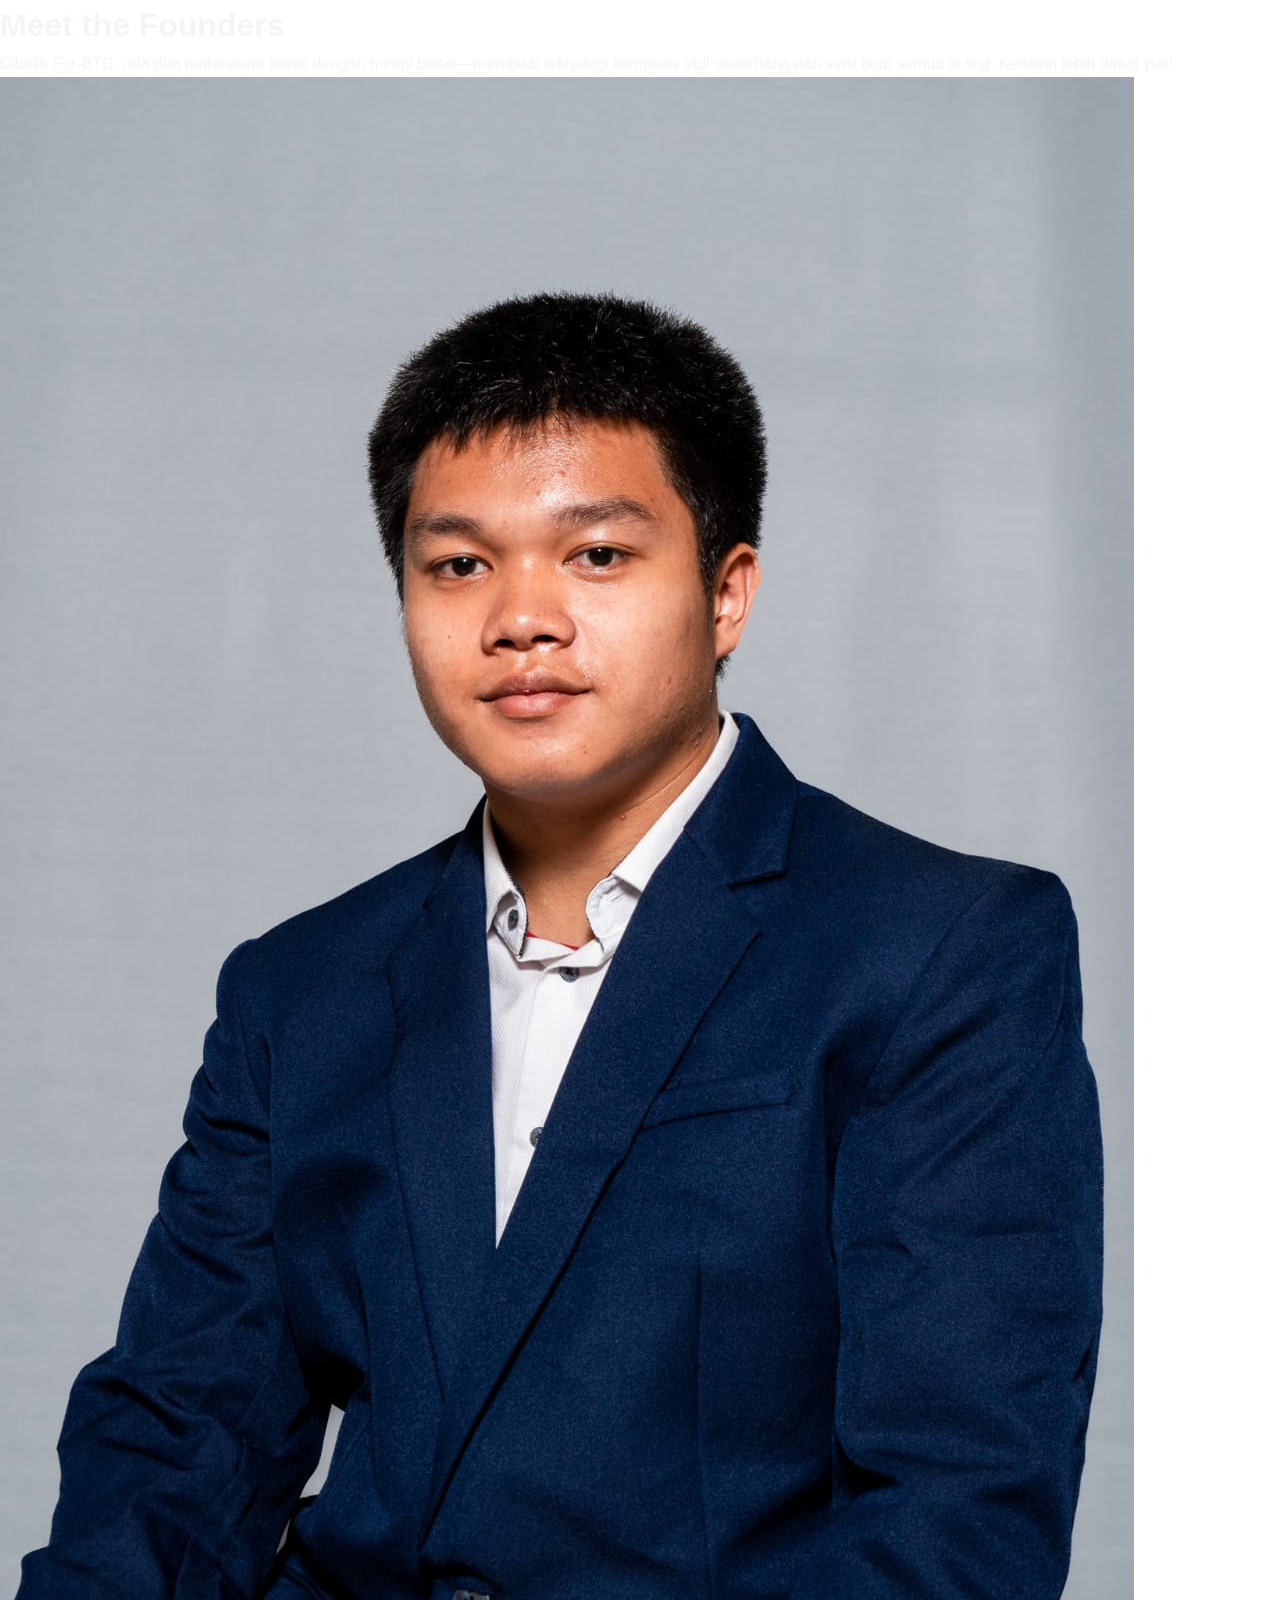
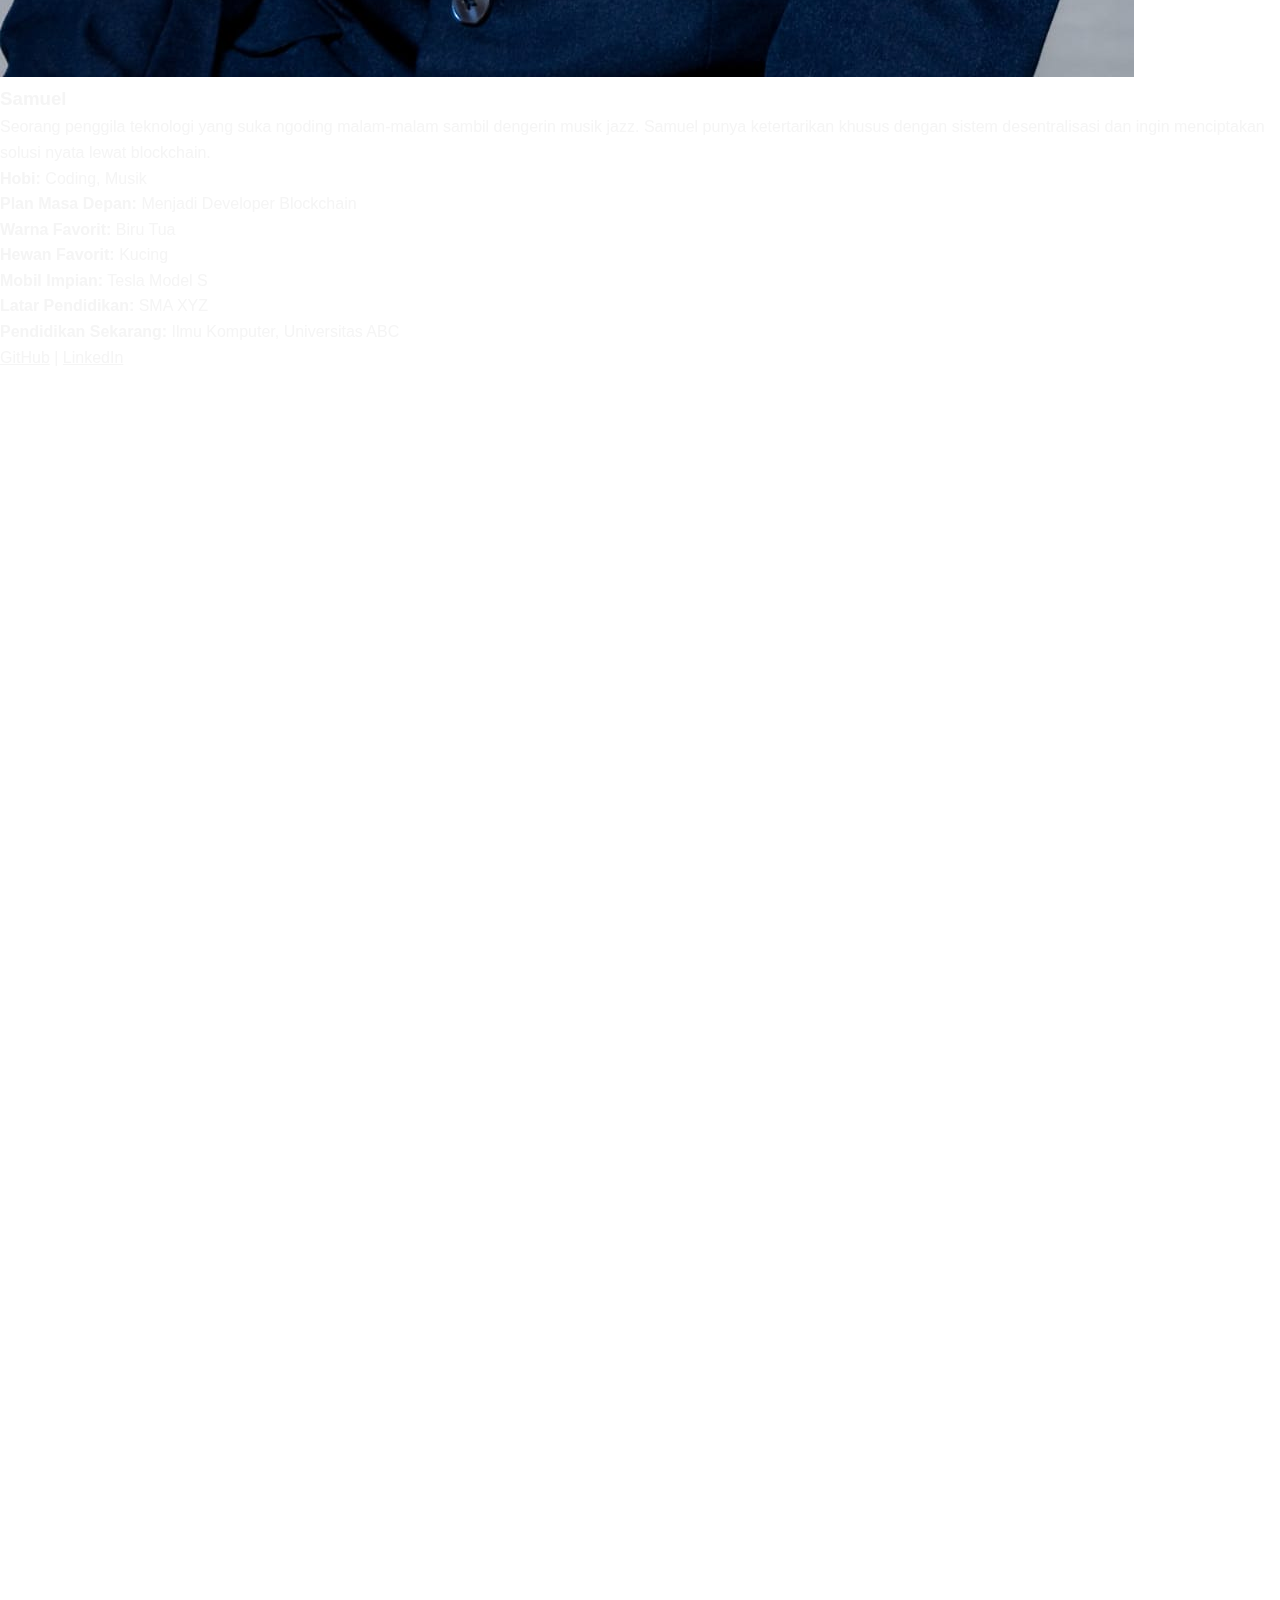
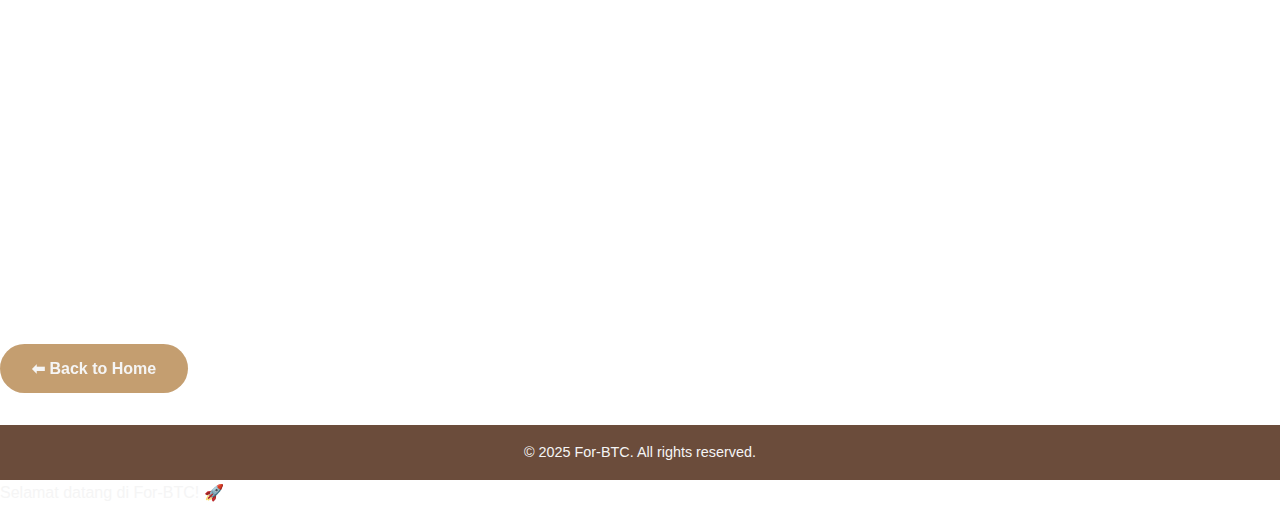
<file: about.html>
<!DOCTYPE html>
<html lang="en">
<head>
  <meta charset="UTF-8" />
  <meta name="viewport" content="width=device-width, initial-scale=1.0" />
  <title>About Us - For-BTC</title>
  <link rel="stylesheet" href="style.css" />
  <link href="https://unpkg.com/aos@2.3.1/dist/aos.css" rel="stylesheet" />
  <script src="https://unpkg.com/aos@2.3.1/dist/aos.js"></script>
</head>
<body>
  <div class="main-wrapper">

    <section class="about-section">
      <div class="container" data-aos="fade-up">
        <h1 class="section-title">Meet the Founders</h1>
        <p class="subtext">Dibalik For-BTC, ada dua mahasiswa biasa dengan mimpi besar—membuat teknologi kompleks jadi sederhana dan seru buat semua orang. Kenalan lebih dekat yuk!</p>

        <div class="profile-grid">
          <!-- Samuel -->
          <div class="profile-card" data-aos="fade-right">
            <img src="./pictures/Sam.jpeg" alt="Samuel" class="profile-photo-large" />
            <h3>Samuel</h3>
            <p class="profile-desc">Seorang penggila teknologi yang suka ngoding malam-malam sambil dengerin musik jazz. Samuel punya ketertarikan khusus dengan sistem desentralisasi dan ingin menciptakan solusi nyata lewat blockchain.</p>
            <ul class="profile-info">
              <li><strong>Hobi:</strong> Coding, Musik</li>
              <li><strong>Plan Masa Depan:</strong> Menjadi Developer Blockchain</li>
              <li><strong>Warna Favorit:</strong> Biru Tua</li>
              <li><strong>Hewan Favorit:</strong> Kucing</li>
              <li><strong>Mobil Impian:</strong> Tesla Model S</li>
              <li><strong>Latar Pendidikan:</strong> SMA XYZ</li>
              <li><strong>Pendidikan Sekarang:</strong> Ilmu Komputer, Universitas ABC</li>
            </ul>
            <div class="social-links">
              <a href="#">GitHub</a> | <a href="#">LinkedIn</a>
            </div>
          </div>

          <!-- Alexander -->
          <div class="profile-card" data-aos="fade-left">
            <img src="./pictures/Alex.jpg" alt="Alexander" class="profile-photo-large" />
            <h3>Alexander</h3>
            <p class="profile-desc">UI/UX enthusiast yang percaya bahwa desain bukan sekadar tampilan, tapi pengalaman. Alexander ingin membangun startup yang memberdayakan teknologi dengan sentuhan manusia.</p>
            <ul class="profile-info">
              <li><strong>Hobi:</strong> Desain UI/UX, Game</li>
              <li><strong>Plan Masa Depan:</strong> Fullstack Engineer & Founder Startup</li>
              <li><strong>Warna Favorit:</strong> Hitam</li>
              <li><strong>Hewan Favorit:</strong> Anjing</li>
              <li><strong>Mobil Impian:</strong> BMW M4</li>
              <li><strong>Latar Pendidikan:</strong> SMA DEF</li>
              <li><strong>Pendidikan Sekarang:</strong> Rekayasa Perangkat Lunak, Universitas DEF</li>
            </ul>
            <div class="social-links">
              <a href="#">GitHub</a> | <a href="#">LinkedIn</a>
            </div>
          </div>
        </div>

        <div class="cta-center">
          <a href="index.html" class="btn">⬅ Back to Home</a>
        </div>
      </div>
    </section>

    <footer class="footer-bottom">
      © 2025 For-BTC. All rights reserved.
    </footer>
  </div>

  <script src="script.js"></script>
  <script>
    AOS.init();
  </script>
</body>
</html>
</file>
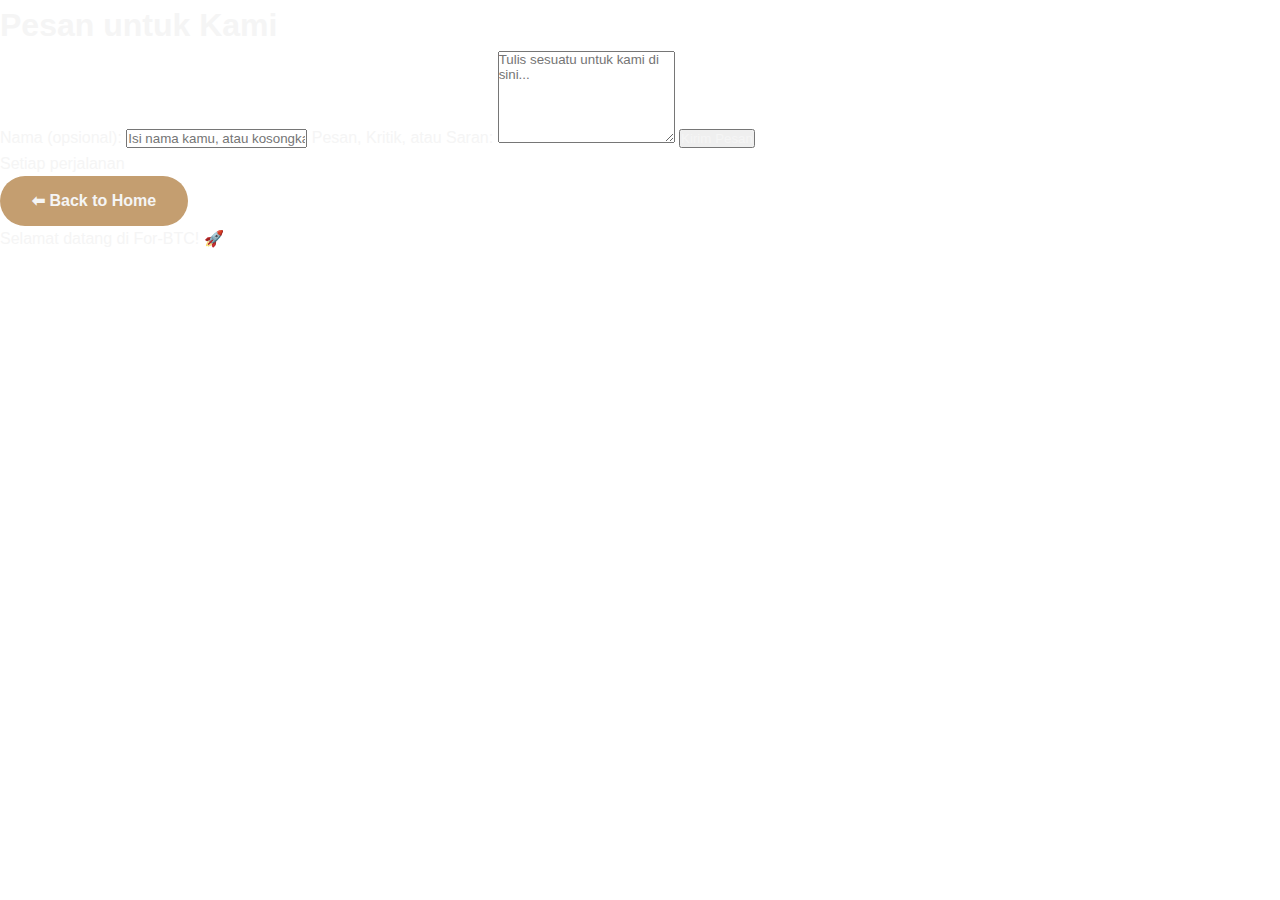
<file: advice.html>
<!DOCTYPE html>
<html lang="id">
<head>
  <meta charset="UTF-8" />
  <meta name="viewport" content="width=device-width, initial-scale=1.0"/>
  <title>Masukan & Pesan</title>
  <link rel="stylesheet" href="style.css" />
</head>
<body>
  <header>
    <h1>Pesan untuk Kami</h1>
  </header>

  <main class="advice-section">
    <form id="advice-form">
      <label for="name">Nama (opsional):</label>
      <input type="text" id="name" name="name" placeholder="Isi nama kamu, atau kosongkan untuk anonim"/>

      <label for="message">Pesan, Kritik, atau Saran:</label>
      <textarea id="message" name="message" rows="6" placeholder="Tulis sesuatu untuk kami di sini..." required></textarea>

      <button type="submit">Kirim Pesan</button>
    </form>

    <section class="motivation">
      <p>
        Kami adalah dua mahasiswa IT yang sedang belajar, bertumbuh, dan berusaha menyampaikan sesuatu lewat karya digital ini. 
        Website ini bukan hanya tentang Bitcoin, tapi tentang perjalanan kami sebagai pemula yang punya ketertarikan besar 
        pada dunia teknologi dan ingin mencoba melangkah lebih jauh. 
        Jika kamu punya saran, kritik, atau sekadar pesan semangat, kami sangat menghargainya!
      </p>
    </section>
  </main>

  <div class="cta-center">
    <a href="index.html" class="btn">⬅ Back to Home</a>
  </div>

  <script src="script.js"></script>
</body>
</html>
</file>
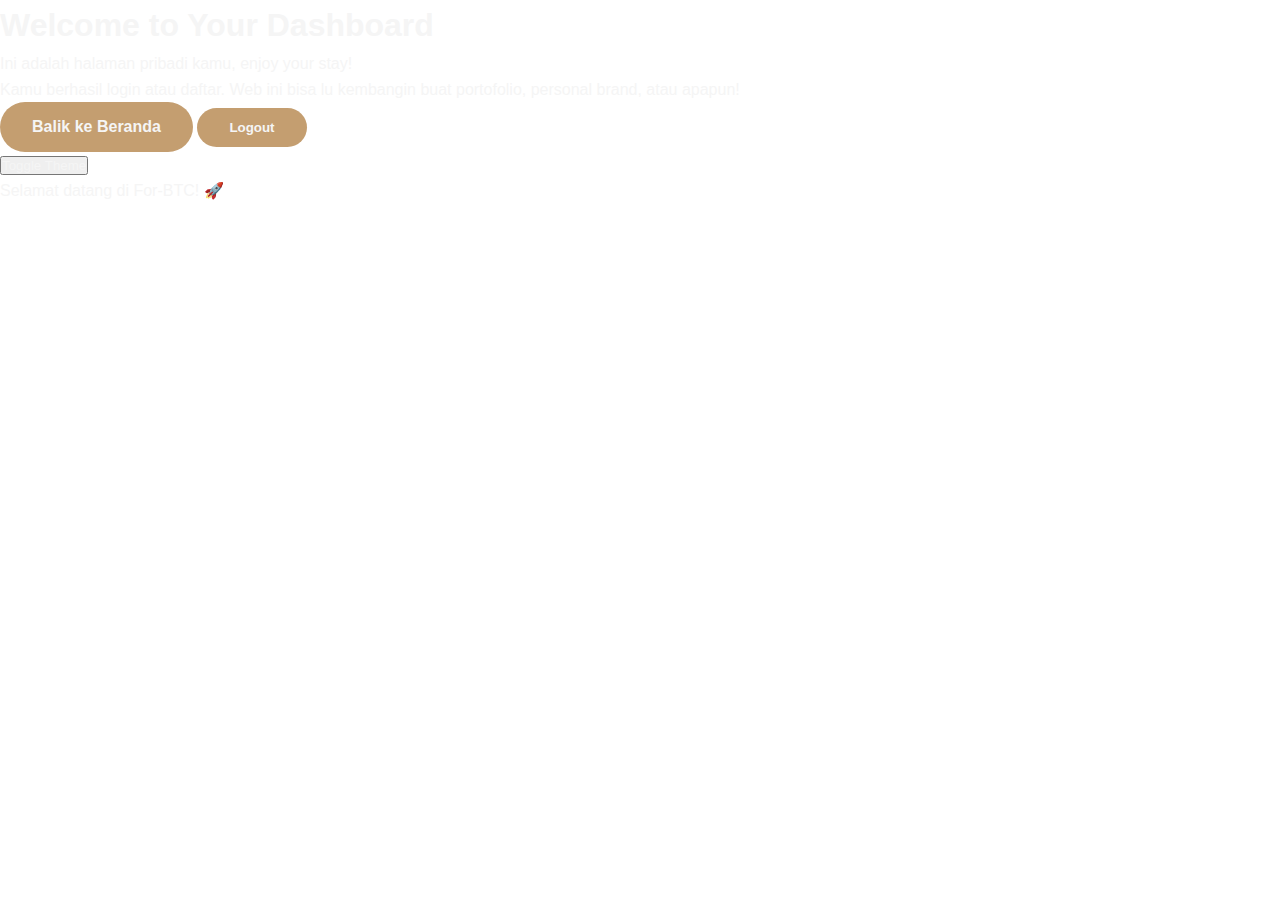
<file: dashboard.html>
<!DOCTYPE html>
<html lang="en">
<head>
  <meta charset="UTF-8" />
  <meta name="viewport" content="width=device-width, initial-scale=1.0" />
  <title>Dashboard</title>
  <link rel="stylesheet" href="style.css" />
</head>
<body class="dashboard-page">
  <div class="dashboard-container reveal">
    <header class="dashboard-header">
      <h1>Welcome to Your Dashboard</h1>
      <p class="subtitle">Ini adalah halaman pribadi kamu, enjoy your stay!</p>
    </header>

    <main class="dashboard-main">
      <p>Kamu berhasil login atau daftar. Web ini bisa lu kembangin buat portofolio, personal brand, atau apapun!</p>
      <div class="dashboard-buttons">
        <a href="index.html" class="btn">Balik ke Beranda</a>
        <button id="logoutBtn" class="btn danger">Logout</button>
      </div>
    </main>

    <button id="theme-toggle">Toggle Theme</button>

  </div>

  <script src="script.js"></script>
  <script>
</file>
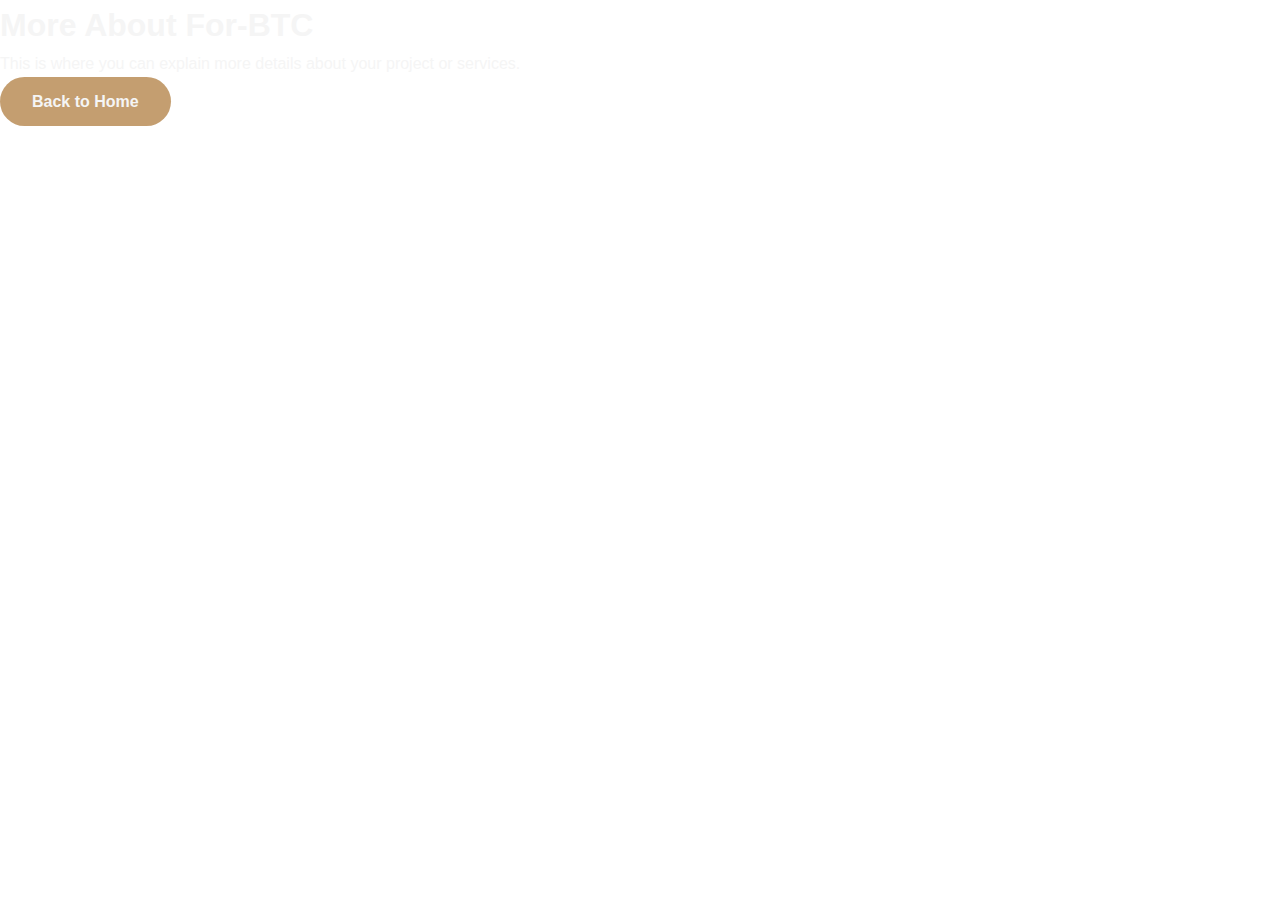
<file: learn-more.html>
<!DOCTYPE html>
<html lang="en">
<head>
  <meta charset="UTF-8">
  <meta name="viewport" content="width=device-width, initial-scale=1.0">
  <title>Learn More</title>
  <link rel="stylesheet" href="style.css">
</head>
<body>
  <div class="main-wrapper">
    <h1>More About For-BTC</h1>
    <p>This is where you can explain more details about your project or services.</p>
    <a href="index.html" class="btn">Back to Home</a>
  </div>
</body>
</html>
</file>
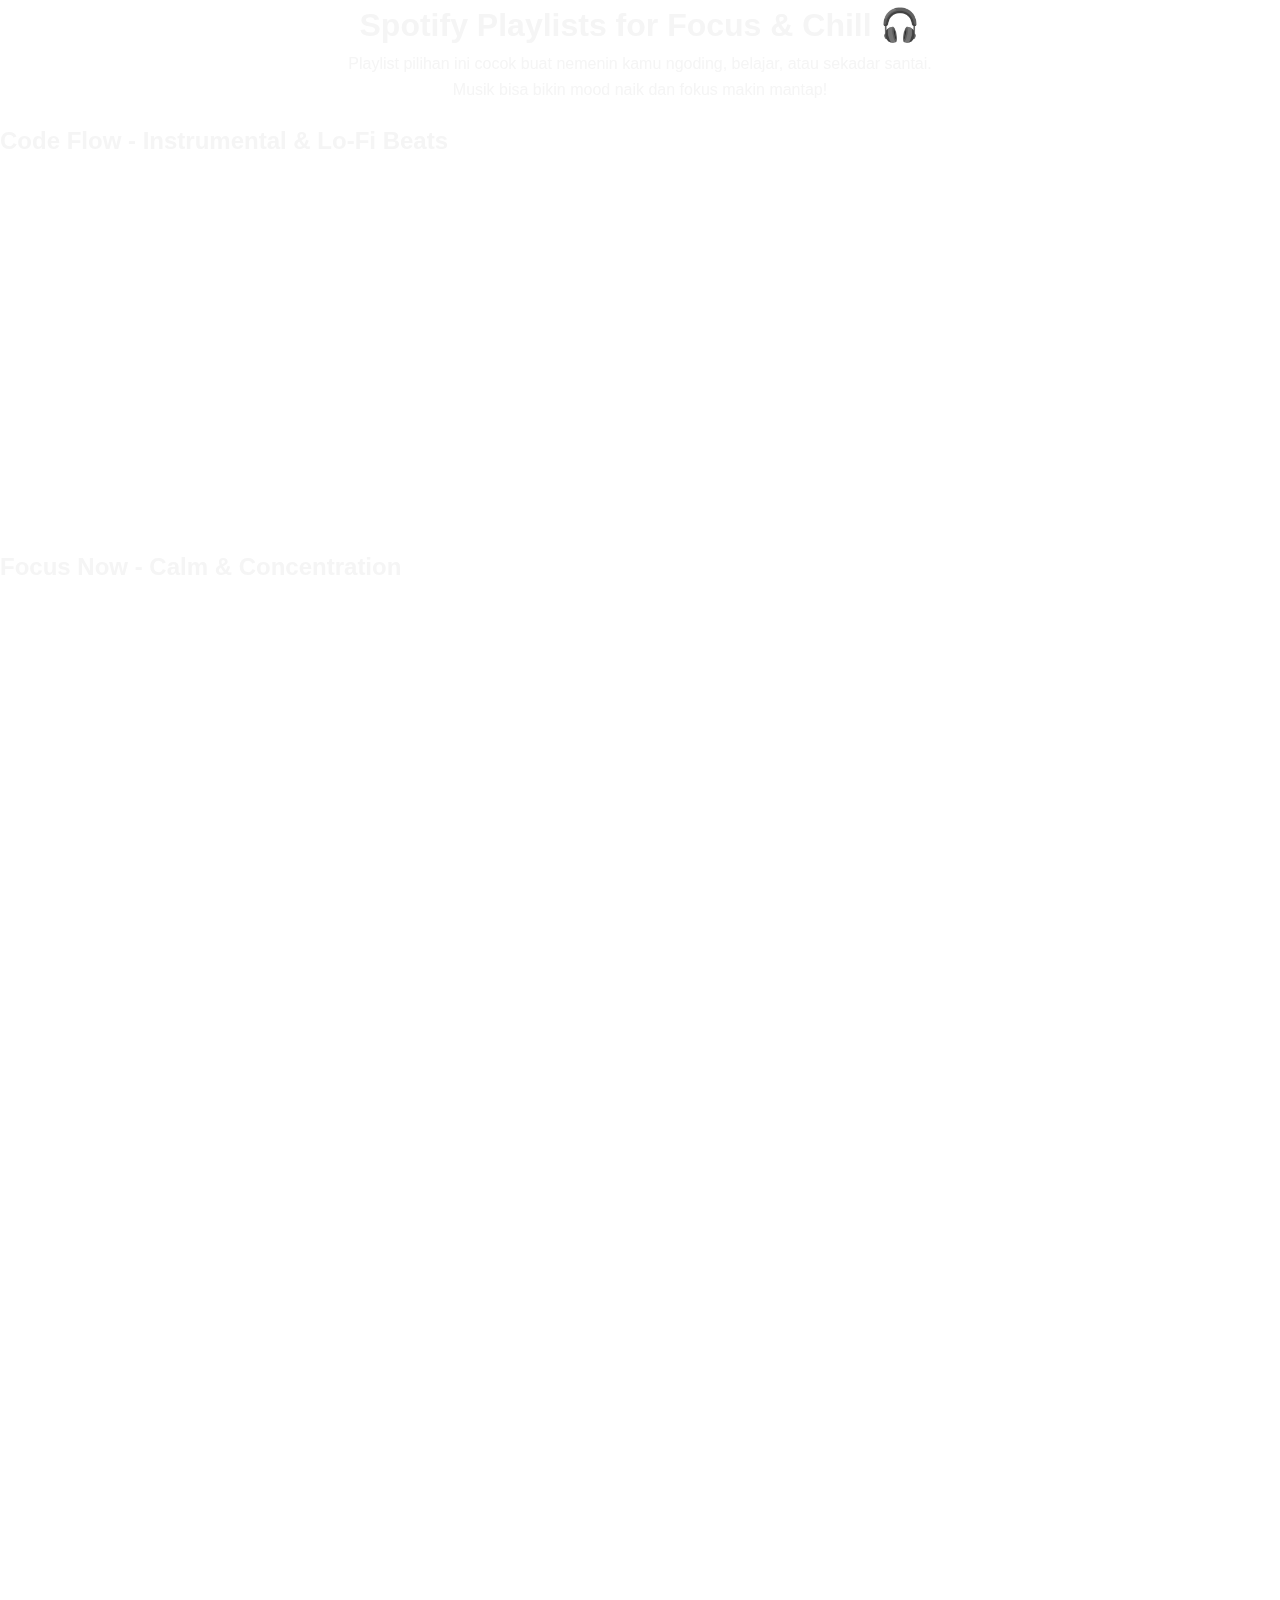
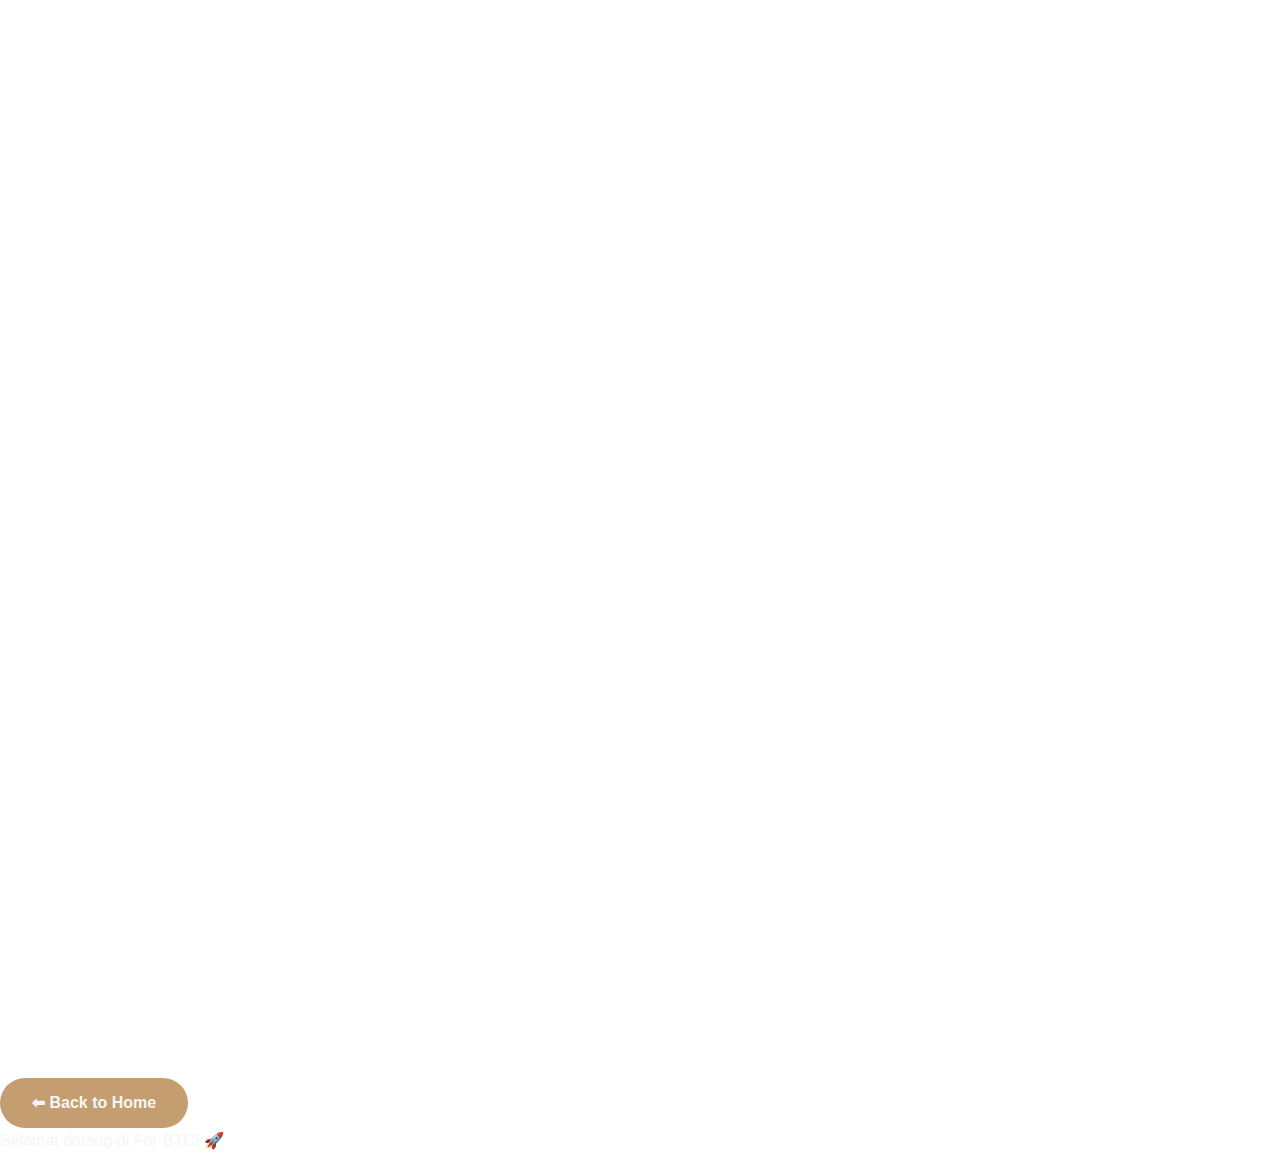
<file: playlist.html>
<!DOCTYPE html>
<html lang="en">
<head>
  <meta charset="UTF-8" />
  <meta name="viewport" content="width=device-width, initial-scale=1.0" />
  <title>Spotify Playlists - For-BTC</title>
  <link rel="stylesheet" href="style.css" />
  <link href="https://unpkg.com/aos@2.3.1/dist/aos.css" rel="stylesheet" />
</head>
<body>
  <div class="main-wrapper">
    <h1 data-aos="fade-down" style="text-align:center;">Spotify Playlists for Focus & Chill 🎧</h1>
    <p data-aos="fade-up" style="text-align:center; max-width:600px; margin:auto; padding-bottom: 20px;">
      Playlist pilihan ini cocok buat nemenin kamu ngoding, belajar, atau sekadar santai. Musik bisa bikin mood naik dan fokus makin mantap!
    </p>

    <div class="playlist-container">
      <div class="column" data-aos="zoom-in">
        <h2>Code Flow - Instrumental & Lo-Fi Beats</h2>
        <iframe style="border-radius:12px"
                src="https://open.spotify.com/embed/playlist/37i9dQZF1DX8Uebhn9wzrS"
                width="100%" height="380" frameborder="0" allowfullscreen
                allow="autoplay; clipboard-write; encrypted-media; fullscreen; picture-in-picture"
                loading="lazy">
        </iframe>
      </div>

      <div class="column" data-aos="zoom-in">
        <h2>Focus Now - Calm & Concentration</h2>
        <iframe style="border-radius:12px"
                src="https://open.spotify.com/embed/playlist/37i9dQZF1DXc8kgYqQLMfH"
                width="100%" height="380" frameborder="0" allowfullscreen
                allow="autoplay; clipboard-write; encrypted-media; fullscreen; picture-in-picture"
                loading="lazy">
        </iframe>
      </div>

      <div class="column" data-aos="zoom-in">
        <h2>Chill Vibes - Relax & Unwind</h2>
        <iframe style="border-radius:12px"
                src="https://open.spotify.com/embed/playlist/37i9dQZF1DX4WYpdgoIcn6"
                width="100%" height="380" frameborder="0" allowfullscreen
                allow="autoplay; clipboard-write; encrypted-media; fullscreen; picture-in-picture"
                loading="lazy">
        </iframe>
      </div>

      <div class="column" data-aos="zoom-in">
        <h2>Upbeat Energy - Stay Motivated</h2>
        <iframe style="border-radius:12px"
                src="https://open.spotify.com/embed/playlist/37i9dQZF1DX3rxVfibe1L0"
                width="100%" height="380" frameborder="0" allowfullscreen
                allow="autoplay; clipboard-write; encrypted-media; fullscreen; picture-in-picture"
                loading="lazy">
        </iframe>
      </div>

      <div class="column" data-aos="zoom-in">
        <h2>Late Night Coding</h2>
        <iframe style="border-radius:12px"
                src="https://open.spotify.com/embed/playlist/37i9dQZF1DX8uebhn9wzrS"
                width="100%" height="380" frameborder="0" allowfullscreen
                allow="autoplay; clipboard-write; encrypted-media; fullscreen; picture-in-picture"
                loading="lazy">
        </iframe>
      </div>

      <div class="column" data-aos="zoom-in">
        <h2>Alexander's Chill Beats</h2>
        <iframe style="border-radius:12px"
                src="https://open.spotify.com/embed/playlist/37i9dQZF1DX0XUsuxWHRQd"
                width="100%" height="380" frameborder="0" allowfullscreen
                allow="autoplay; clipboard-write; encrypted-media; fullscreen; picture-in-picture"
                loading="lazy">
        </iframe>
      </div>
    </div>

    <div class="cta-center">
      <a href="index.html" class="btn">⬅ Back to Home</a>
    </div>
  </div>

  <div class="cursor-trail"></div>

  <script src="https://unpkg.com/aos@2.3.1/dist/aos.js"></script>
  <script>
    AOS.init();
  </script>
  <script src="script.js"></script>
</body>
</html>
</file>
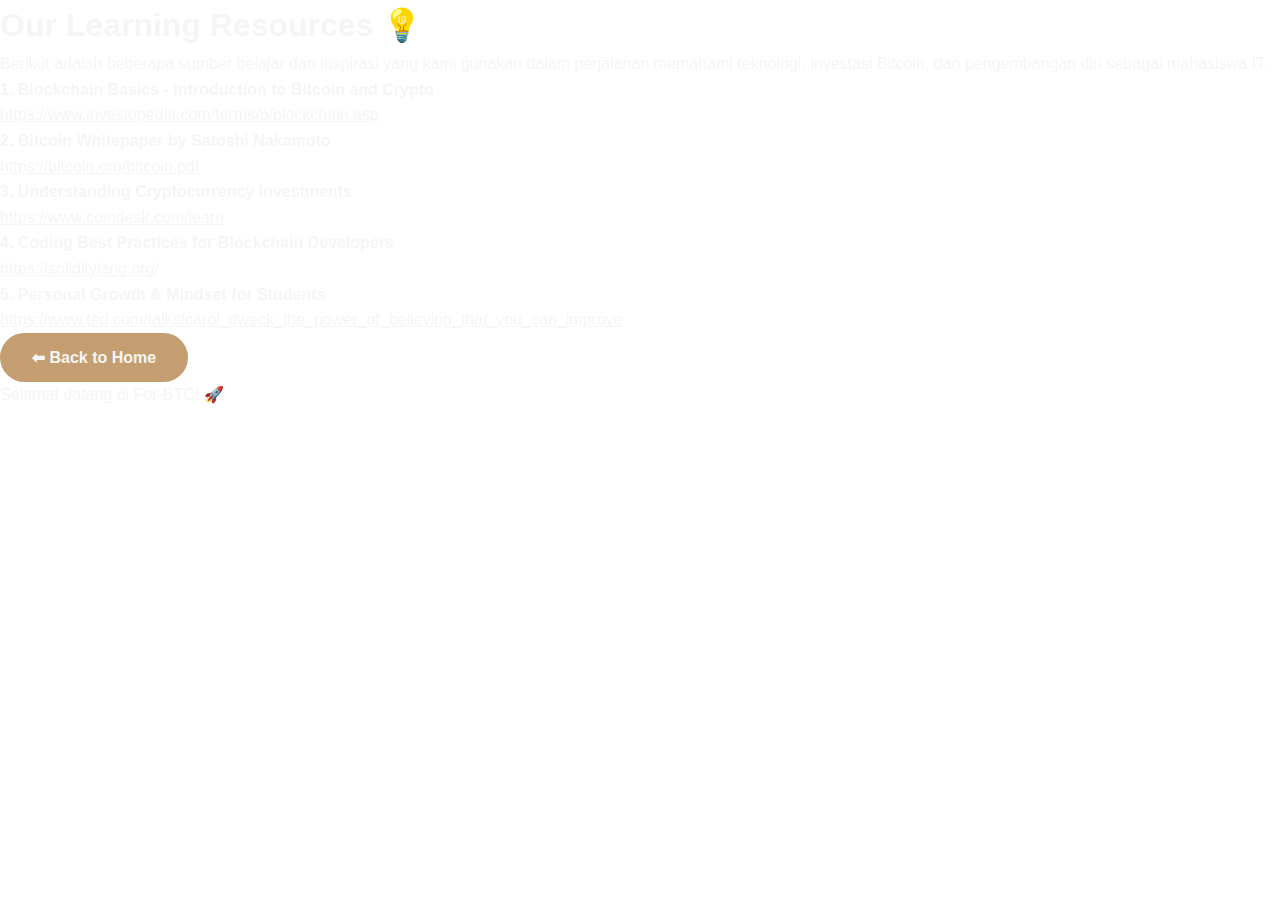
<file: references.html>
<!DOCTYPE html>
<html lang="en">
<head>
  <meta charset="UTF-8" />
  <meta name="viewport" content="width=device-width, initial-scale=1.0" />
  <title>References & Inspirations - For-BTC</title>
  <link rel="stylesheet" href="style.css" />
  <link href="https://unpkg.com/aos@2.3.1/dist/aos.css" rel="stylesheet" />
</head>
<body>
  <div class="main-wrapper">
    <div class="motivational-text" data-aos="fade-up">
      <h1>Our Learning Resources 💡</h1>
      <p>Berikut adalah beberapa sumber belajar dan inspirasi yang kami gunakan dalam perjalanan memahami teknologi, investasi Bitcoin, dan pengembangan diri sebagai mahasiswa IT.</p>
    </div>

    <ul class="references">
      <li data-aos="fade-right">
        <strong>1. Blockchain Basics - Introduction to Bitcoin and Crypto</strong><br/>
        <a href="https://www.investopedia.com/terms/b/blockchain.asp" target="_blank" rel="noopener noreferrer">
          https://www.investopedia.com/terms/b/blockchain.asp
        </a>
      </li>
      <li data-aos="fade-right">
        <strong>2. Bitcoin Whitepaper by Satoshi Nakamoto</strong><br/>
        <a href="https://bitcoin.org/bitcoin.pdf" target="_blank" rel="noopener noreferrer">
          https://bitcoin.org/bitcoin.pdf
        </a>
      </li>
      <li data-aos="fade-right">
        <strong>3. Understanding Cryptocurrency Investments</strong><br/>
        <a href="https://www.coindesk.com/learn" target="_blank" rel="noopener noreferrer">
          https://www.coindesk.com/learn
        </a>
      </li>
      <li data-aos="fade-right">
        <strong>4. Coding Best Practices for Blockchain Developers</strong><br/>
        <a href="https://soliditylang.org/" target="_blank" rel="noopener noreferrer">
          https://soliditylang.org/
        </a>
      </li>
      <li data-aos="fade-right">
        <strong>5. Personal Growth & Mindset for Students</strong><br/>
        <a href="https://www.ted.com/talks/carol_dweck_the_power_of_believing_that_you_can_improve" target="_blank" rel="noopener noreferrer">
          https://www.ted.com/talks/carol_dweck_the_power_of_believing_that_you_can_improve
        </a>
      </li>
    </ul>

    <div class="cta-center">
      <a href="index.html" class="btn">⬅ Back to Home</a>
    </div>
  </div>

  <div class="cursor-trail"></div>

  <!-- Script section -->
  <script src="https://unpkg.com/aos@2.3.1/dist/aos.js"></script>
  <script>
    AOS.init();
  </script>
  <script src="script.js"></script>
</body>
</html>
</file>
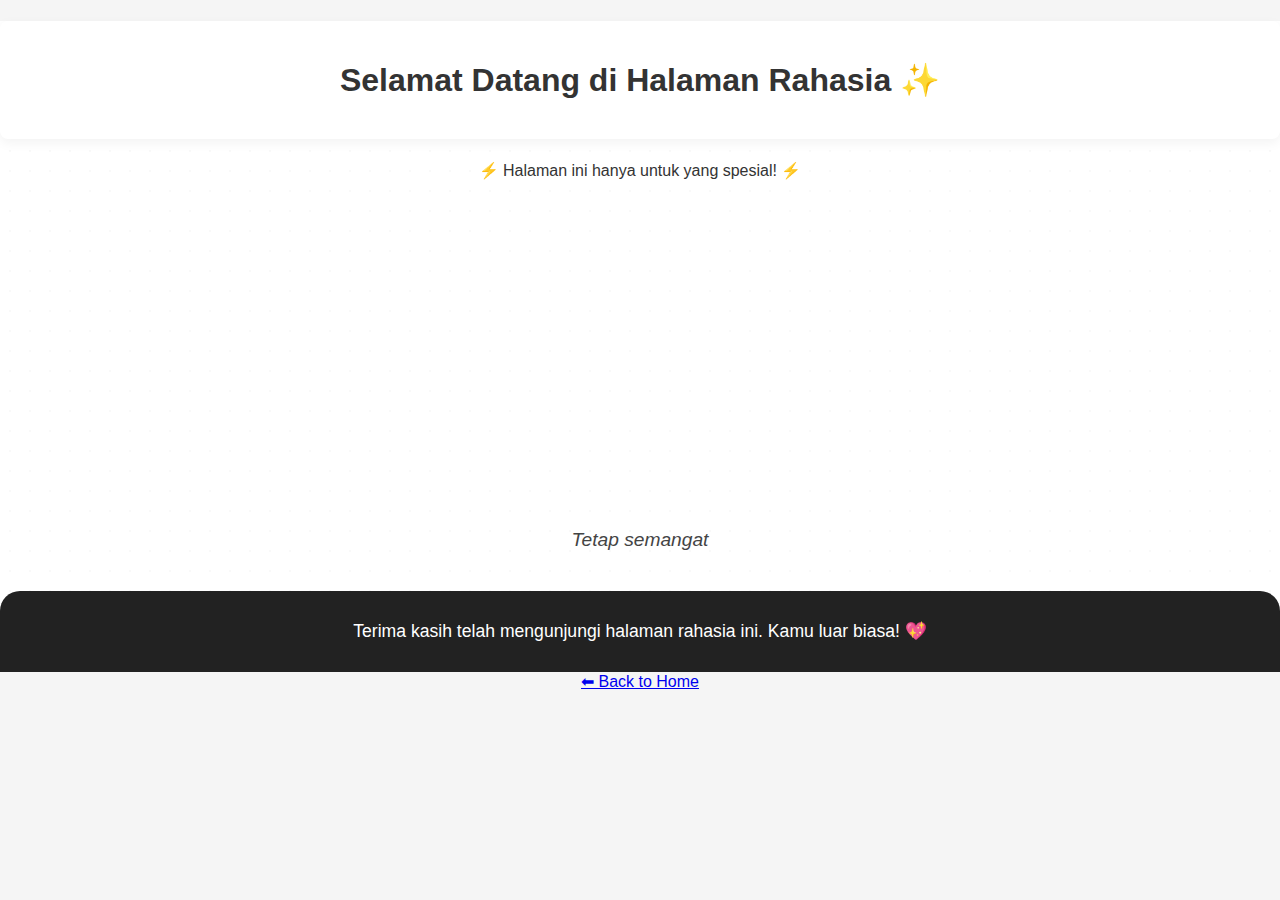
<file: secret.html>
<!DOCTYPE html>
<html lang="id">
<head>
  <meta charset="UTF-8" />
  <meta name="viewport" content="width=device-width, initial-scale=1.0" />
  <title>Halaman Rahasia</title>
  <link rel="stylesheet" href="style-secret.css" />
</head>
<body>
  <div class="secret-page">
    <!-- Judul Pop-up -->
    <h1 id="judul">Selamat Datang di Halaman Rahasia ✨</h1>

    <!-- Animasi Unik -->
    <div id="animasi-unik">⚡ Halaman ini hanya untuk yang spesial! ⚡</div>

    <!-- Video YouTube -->
<div class="video">
  <iframe width="560" height="315" src="https://www.youtube.com/embed/-VwAUXYY9T0" 
    title="YouTube video player" frameborder="0" 
    allow="accelerometer; autoplay; clipboard-write; encrypted-media; gyroscope; picture-in-picture" 
    allowfullscreen></iframe>
</div>


    <!-- Kata-kata Motivasi -->
    <div class="motivation">
        <span id="typed-motivation"></span>
      </div>

    <!-- Apresiasi untuk Pengunjung -->
    <div class="apresiasi">
      Terima kasih telah mengunjungi halaman rahasia ini. Kamu luar biasa! 💖
    </div>
  </div>

  <button id="backToTop">&#8679;</button>

  <script src="script-secret.js"></script>

  <div class="cta-center">
    <a href="index.html" class="btn">⬅ Back to Home</a>
  </div>
</body>
</html>
</file>
<file: style.css>
/* Warna utama */
:root {
  --black: #121212; /* dominan background */
  --light-brown: #c49e70; /* cokelat muda */
  --dark-brown: #6b4c3b; /* cokelat tua */
  --white: #f5f5f5; /* putih */
  --btn-bg: var(--light-brown);
  --btn-hover-bg: var(--dark-brown);
}

/* Reset dan base */
* {
  margin: 0;
  padding: 0;
  box-sizing: border-box;
  font-family: 'Segoe UI', Tahoma, Geneva, Verdana, sans-serif;
  color: var(--white);
}

body {
  background-color: var(--black);
  line-height: 1.6;
  min-height: 100vh;
}

/* Navbar */
.navbar {
  display: flex;
  justify-content: space-between;
  align-items: center;
  background-color: var(--dark-brown);
  padding: 1rem 2rem;
  position: sticky;
  top: 0;
  z-index: 100;
  box-shadow: 0 2px 6px rgba(0,0,0,0.7);
}

.logo {
  font-size: 1.8rem;
  font-weight: bold;
  color: var(--light-brown);
  cursor: default;
}

.nav-links {
  list-style: none;
  display: flex;
  gap: 1.5rem;
}

.nav-links li a {
  text-decoration: none;
  color: var(--white);
  font-weight: 600;
  transition: color 0.3s ease;
}

.nav-links li a:hover {
  color: var(--light-brown);
}

/* Hero Section */
.hero {
  height: 90vh;
  background: linear-gradient(rgba(18,18,18,0.85), rgba(18,18,18,0.85)), url('images/hero-bg.jpg') center/cover no-repeat;
  display: flex;
  justify-content: center;
  align-items: center;
  text-align: center;
  padding: 0 2rem;
}

.hero-content h1 {
  font-size: 3rem;
  margin-bottom: 1rem;
  color: var(--light-brown);
}

.hero-content p {
  font-size: 1.3rem;
  margin-bottom: 2rem;
  color: var(--white);
}

.btn {
  background-color: var(--btn-bg);
  color: var(--white);
  padding: 0.75rem 2rem;
  border: none;
  border-radius: 25px;
  cursor: pointer;
  font-weight: 600;
  transition: background-color 0.3s ease;
  text-decoration: none;
  display: inline-block;
}

.btn:hover {
  background-color: var(--btn-hover-bg);
}

/* Slider Section */

.slider-section {
  position: relative;
  max-width: 900px;
  margin: 2rem auto;
  overflow: hidden;
  border-radius: 10px;
  box-shadow: 0 0 20px rgba(107,76,59,0.7);
  z-index: 1000; /* FIX: Tambah z-index */
}

.slider {
  display: flex;
  transition: transform 0.5s ease-in-out;
}

.slide {
  min-width: 100%;
  position: relative;
  user-select: none;
}

.slide img {
  width: 100%;
  display: block;
  border-radius: 10px;
}

.slide-caption {
  position: absolute;
  bottom: 15%;
  left: 5%;
  color: var(--white);
  background-color: rgba(107,76,59,0.7);
  padding: 10px 15px;
  border-radius: 5px;
  font-weight: 600;
  font-size: 1.1rem;
}

/* Slider buttons */
.prev, .next {
  position: absolute;
  top: 50%;
  transform: translateY(-50%);
  background-color: var(--dark-brown);
  border: none;
  color: var(--white);
  font-size: 2rem;
  padding: 0 12px;
  cursor: pointer;
  opacity: 0.7;
  border-radius: 5px;
  transition: opacity 0.3s ease;
  user-select: none;
  z-index: 1001; /* FIX: Supaya tombol muncul di atas elemen lain */
}

.prev:hover, .next:hover {
  opacity: 1;
}

.prev {
  left: 10px;
}

.next {
  right: 10px;
}

/* About Section */
.about {
  padding: 4rem 2rem;
  background-color: var(--black);
  text-align: center;
}

.about h2 {
  font-size: 2.5rem;
  margin-bottom: 1rem;
  color: var(--light-brown);
}

.about p {
  font-size: 1.2rem;
  max-width: 700px;
  margin: 0 auto;
  color: var(--white);
}

/* Gallery Section */
.gallery {
  padding: 4rem 2rem;
  background-color: var(--dark-brown);
  text-align: center;
}

.gallery h2 {
  font-size: 2.5rem;
  margin-bottom: 2rem;
  color: var(--light-brown);
}

.gallery-grid {
  display: grid;
  grid-template-columns: repeat(auto-fit, minmax(250px, 1fr));
  gap: 1.5rem;
  max-width: 900px;
  margin: 0 auto;
}

.gallery-grid img {
  width: 100%;
  border-radius: 10px;
  object-fit: cover;
  cursor: pointer;
  transition: transform 0.3s ease;
}

.gallery-grid img:hover {
  transform: scale(1.05);
}

/* Contact Section */
.contact {
  padding: 4rem 2rem;
  background-color: var(--black);
  text-align: center;
}

.contact h2 {
  font-size: 2.5rem;
  margin-bottom: 2rem;
  color: var(--light-brown);
}

.contact form {
  max-width: 600px;
  margin: 0 auto;
  display: flex;
  flex-direction: column;
  gap: 1rem;
}

.contact input,
.contact textarea {
  padding: 0.8rem 1rem;
  border: 1px solid var(--light-brown);
  border-radius: 8px;
  background-color: var(--black);
  color: var(--white);
  font-size: 1rem;
  resize: vertical;
  transition: border-color 0.3s ease;
}

.contact input:focus,
.contact textarea:focus {
  outline: none;
  border-color: var(--btn-bg);
}

.contact button {
  width: 150px;
  align-self: center;
  background-color: var(--btn-bg);
  border: none;
  padding: 0.75rem 0;
  border-radius: 25px;
  color: var(--white);
  font-weight: 600;
  cursor: pointer;
  transition: background-color 0.3s ease;
}

.contact button:hover {
  background-color: var(--btn-hover-bg);
}

/* Footer */
footer {
  background-color: var(--dark-brown);
  text-align: center;
  padding: 1rem;
  color: var(--white);
  font-size: 0.9rem;
  margin-top: 2rem;
}

/* Auth Container (modal style) */
.auth-container {
  position: fixed;
  top: 0;
  left: 0;
  width: 100%;
  height: 100%;
  background: rgba(18,18,18,0.9);
  display: none; /* nanti di JS di-toggle */
  justify-content: center;
  align-items: center;
  z-index: 2000;
}

.auth-box {
  background-color: var(--dark-brown);
  padding: 2rem 3rem;
  border-radius: 15px;
  max-width: 400px;
  width: 90%;
  box-shadow: 0 0 15px rgba(196,158,112,0.7);
  text-align: center;
  position: relative;
}

.auth-box h2 {
  margin-bottom: 1.5rem;
  color: var(--light-brown);
}

.auth-box input {
  width: 100%;
  padding: 0.75rem 1rem;
  margin-bottom: 1rem;
  border: 1px solid var(--light-brown);
  border-radius: 8px;
  background-color: var(--black);
  color: var(--white);
  font-size: 1rem;
}

.auth-box input:focus {
  outline: none;
  border-color: var(--btn-bg);
}

.auth-box button {
  width: 100%;
  padding: 0.75rem 0;
  border: none;
  border-radius: 25px;
  background-color: var(--btn-bg);
  color: var(--white);
  font-weight: 600;
  cursor: pointer;
  transition: background-color 0.3s ease;
}

.auth-box button:hover {
  background-color: var(--btn-hover-bg);
}

Close Button for modal */
.auth-close-btn {
background: none;
border: none;
color: var(--light-brown);
font-size: 1.5rem;
cursor: pointer;
position: absolute;
top: 15px;
right: 25px;
}

/* Social Media Links */
/* Social Media Section */
.social-media-section {
  display: flex;
  justify-content: center;
  flex-wrap: wrap;
  gap: 2rem;
  padding: 3rem 1rem;
  background-color: var(--bg);
  color: var(--light-brown);
}

.social-media {
  position: fixed;
  top: 50%;
  right: 0;
  transform: translateY(-50%);
  display: flex;
  flex-direction: column;
  background-color: var(--dark-brown);
  border-radius: 8px 0 0 8px;
  box-shadow: 0 0 10px rgba(0,0,0,0.6);
  z-index: 999;
}

.social-media h3 {
  margin-bottom: 1rem;
  font-size: 1.5rem;
  color: var(--white);
}

.social-media a {
  display: block;
  margin: 0.4rem 0;
  color: var(--light-brown);
  font-size: 1.1rem;
  text-decoration: none;
  transition: color 0.3s ease, background-color 0.3s ease;
}

.social-media a i {
  margin-right: 0.5rem;
}

.social-media a:hover {
  background-color: var(--btn-bg);
  color: var(--white);
  border-radius: 6px;
  padding: 0.5rem;
}

/* Responsive */
@media (max-width: 768px) {
.nav-links {
flex-direction: column;
background-color: var(--dark-brown);
position: absolute;
top: 60px;
right: 0;
width: 200px;
display: none;
}

.nav-links.active {
display: flex;
}

.nav-links li {
margin: 1rem 0;
}

.hero-content h1 {
font-size: 2.2rem;
}

.hero-content p {
font-size: 1rem;
}
}

/* Tambahan: cursor pointer untuk tombol utama */
button, .btn {
cursor: pointer;
}

/* Default (light mode) */
body {
  background-color: #fff;
  color: #000;
}

/* Dark mode */
body.dark-mode {
  background-color: #121212;
  color: #fff;
}

body.dark-mode .navbar,
body.dark-mode .social-media,
body.dark-mode footer {
  background-color: #1e1e1e;
}

body.dark-mode a {
  color: #ffcc80;
}
</file>
<file: style-secret.css>
/* Reset dasar */
html {
  scroll-behavior: smooth;
}

body {
    margin: 0;
    padding: 0;
    font-family: 'Arial', sans-serif;
    background-color: #f5f5f5;
    color: #333;
    text-align: center;
  }
  
  /* Semua dibungkus dalam .secret-page biar gak ganggu halaman lain */
  .secret-page {
    background-color: #fff;
    background-image: radial-gradient(circle, #f9f9f9 1px, transparent 1px);
    background-size: 20px 20px;
  }
  
  /* Judul Pop-up */
  .secret-page #judul {
    box-shadow: 0 4px 12px rgba(0,0,0,0.05);
    border-radius: 8px;
    padding: 40px 20px;
    background-color: #fff;
  }
  
  
  @keyframes fadeInUp {
    from {
      opacity: 0;
      transform: translateY(30px);
    }
    to {
      opacity: 1;
      transform: translateY(0);
    }
  }
  
  /* Tambahkan ke .motivation */
  .secret-page .motivation {
    font-style: italic;
    font-size: 1.2rem;
    margin: 30px 10%;
    color: #444;
    animation: fadeInUp 1s ease-in-out both;
    animation-delay: 0.5s;
  }
  
  /* Tambahkan ke .apresiasi */
  .secret-page .apresiasi {
    background-color: #222;
    color: white;
    padding: 30px 10%;
    margin-top: 40px;
    font-size: 1.1rem;
    border-top-left-radius: 20px;
    border-top-right-radius: 20px;
    animation: fadeInUp 1s ease-in-out both;
    animation-delay: 1s;
  }
  
  .secret-page .slides {
    display: flex;
  }
  
  /* Efek hover di gambar slider */
  .secret-page .slides img {
    width: 800px;            /* Atur lebar */
    height: 400px;           /* Atur tinggi */
    object-fit: cover;       /* Biar rapi dan seimbang */
    transition: transform 0.4s ease, filter 0.4s ease;
    cursor: pointer;
    flex-shrink: 0;          /* Biar gak menyusut di flexbox */
  }

  .secret-page .slides img:hover {
    transform: scale(1.02);
    filter: brightness(1.1);
  }
  
  /* Responsive tweak: iframe YouTube */
  .secret-page .video iframe {
    max-width: 90%;
    width: 100%;
    height: 315px;
  }
  
  /* Responsive container */
  @media (max-width: 768px) {
    .secret-page #judul {
        font-size: 3rem;
        color: white;
        background: url('https://images.unsplash.com/photo-1522199710521-72d69614c702?auto=format&fit=crop&w=1050&q=80') no-repeat center center/cover;
        padding: 100px 20px;
        text-align: center;
        animation: fadeIn 1.5s ease-out;
        background-attachment: fixed;
        position: relative;
      }
      
    .secret-page #animasi-unik {
      font-size: 1.3rem;
    }
  
    .secret-page .motivation,
    .secret-page .apresiasi {
      font-size: 1rem;
      margin: 20px 5%;
    }
  }

  #backToTop {
    position: fixed;
    bottom: 30px;
    right: 30px;
    background-color: #333;
    color: white;
    border: none;
    padding: 10px 15px;
    border-radius: 50%;
    font-size: 20px;
    cursor: pointer;
    display: none;
    box-shadow: 0 4px 12px rgba(0,0,0,0.2);
    z-index: 999;
    transition: background 0.3s;
  }
  
  #backToTop:hover {
    background-color: #555;
  }
</file>
